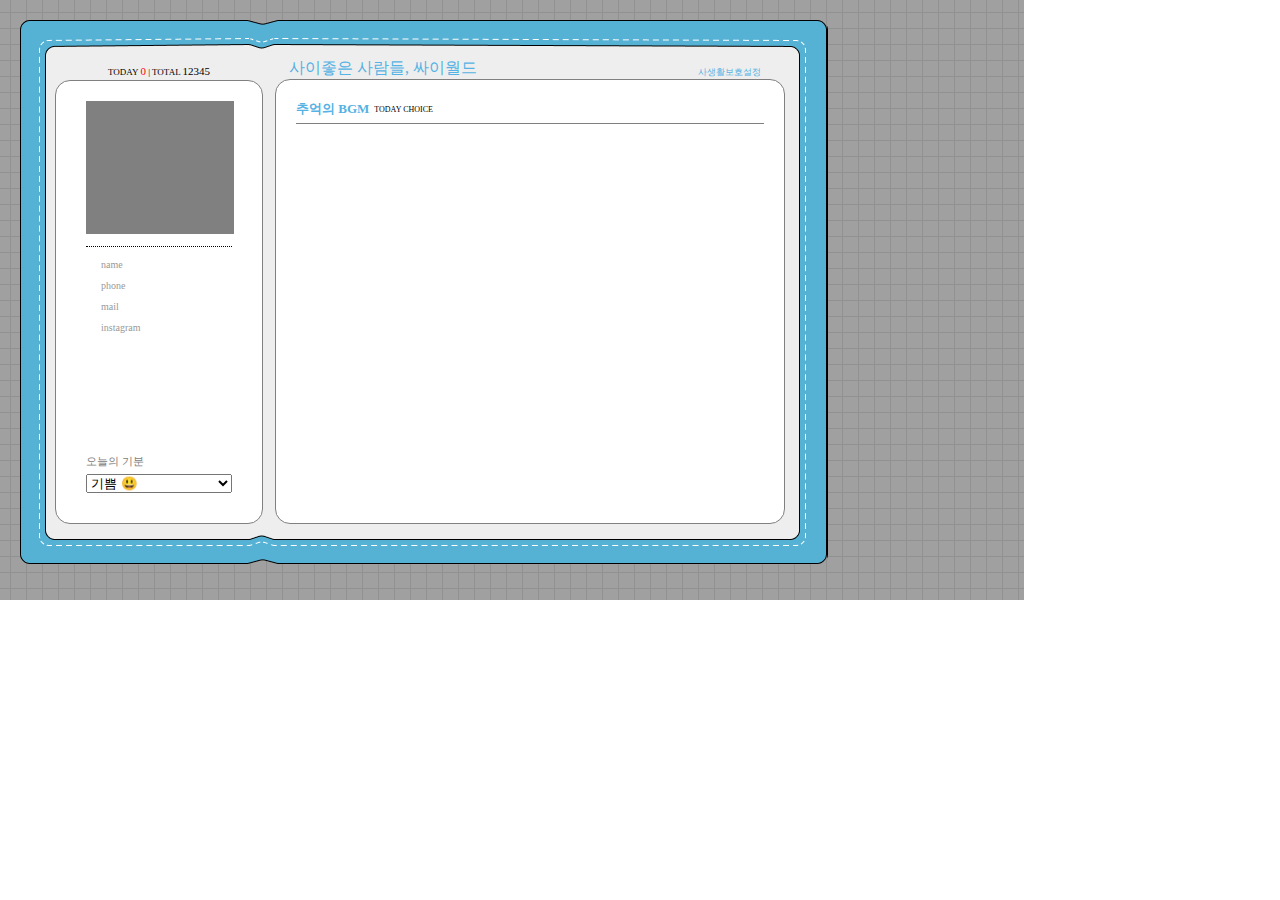
<file: cyworld/index.html>
<!DOCTYPE html>
<html lang="ko">
<head>
    <title>사이좋은 사람들, 싸이월드</title>
    <link href="./styles/index.css" rel="stylesheet">
    <link rel="stylesheet" href="https://pro.fontawesome.com/releases/v5.10.0/css/all.css" integrity="sha384-AYmEC3Yw5cVb3ZcuHtOA93w35dYTsvhLPVnYs9eStHfGJvOvKxVfELGroGkvsg+p" crossorigin="anonymous"/>
</head>
<body>
    <div class="background">
        <div class="outerbox">
            <div class="wrapper">
                <div class="wrapper__left">
                    <div class="wrapper__left__header">
                        <div class="today">
                            TODAY
                            <span class="zero">0</span>  |  TOTAL
                            <span class="count">12345</span>
                        </div>
                    </div>
                    <div class="wrapper__left__body">
                        <div class="left__body__header">
                            <div class="left__body__header__gray"></div>
                            <div class="left__body__header__line"></div>
                        </div>
                        <div class="left__body__profile">
                            <div class="profile__detail">
                                <i class="fas fa-file-signature"></i>
                                name
                            </div>
                            <div class="profile__detail">
                                <i class="fas fa-phone"></i>
                                phone
                            </div>
                            <div class="profile__detail">
                                <i class="fas fa-envelope-square"></i>
                                mail
                            </div>
                            <div class="profile__detail">
                                <i class="fas fa-images"></i>
                                instagram
                            </div>
                        </div>
                        <div class="body__footer">
                            <div class="wrapper__feel">
                                <div class="feel__title">오늘의 기분</div>
                                <select class="feel__select">
                                    <option>기쁨 😃</option>
                                    <option>슬픔 😥</option>
                                    <option>화남 😡</option>
                                    <option>분노 🤬</option>
                                </select>
                            </div>
                        </div>
                    </div>
                </div>
                <div class="wrapper__right">
                    <div class="wrapper__right__header">
                        <div class="right__header__title">사이좋은 사람들, 싸이월드</div>
                        <div class="right__header__setting">사생활보호설정 <i class="fas fa-caret-right arrow"></i></div>
                    </div>
                    <div class="wrapper__right__body">
                        <iframe src="jukebox.html"></iframe>
                        <!-- <iframe src="home.html"></iframe> -->
                    </div>
                </div>
            </div>
        </div>
    </div>
</body>
</html>
</file>
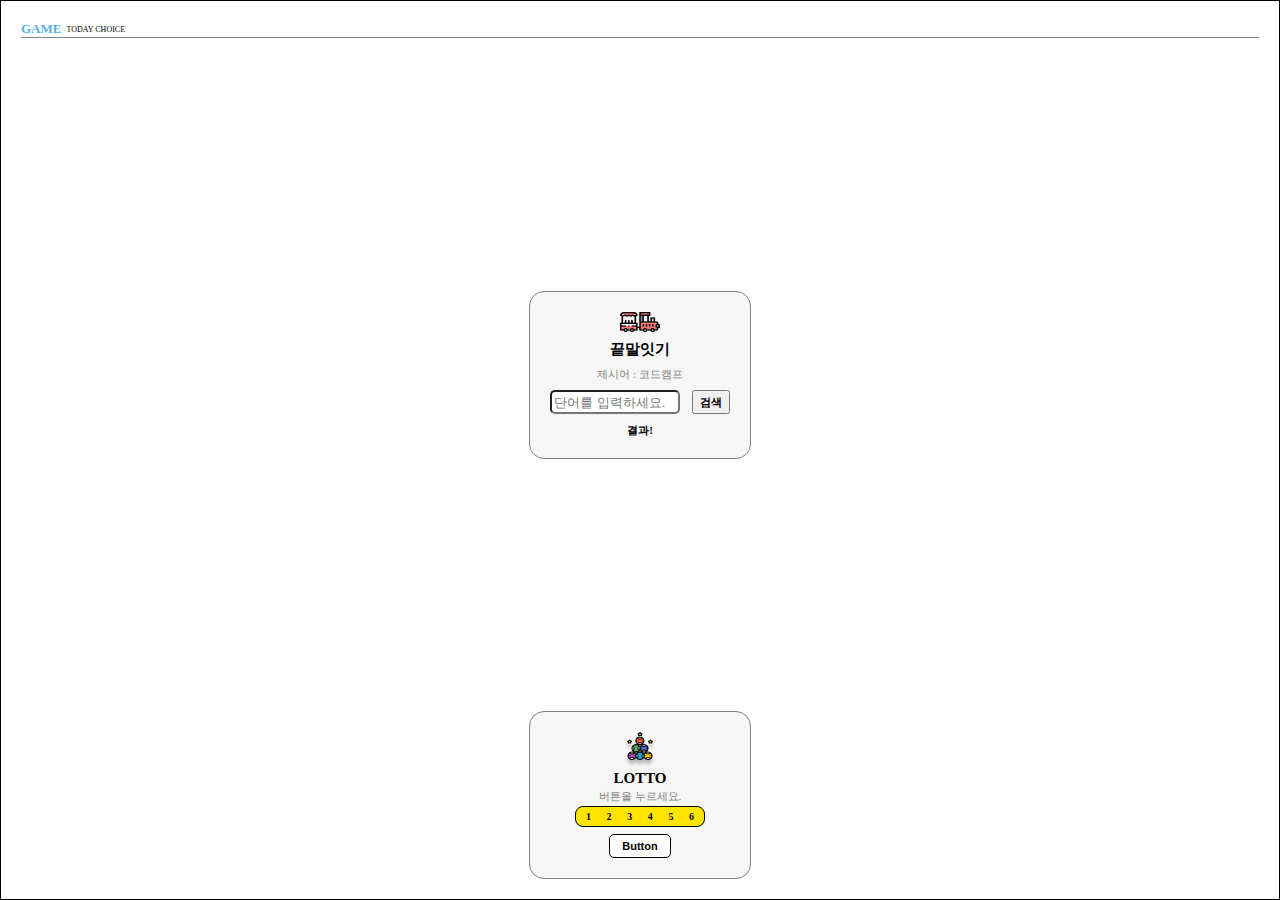
<file: cyworld/game.html>
<!DOCTYPE html>
<html lang="ko">
<head>
    <meta charset="UTF-8">
    <title>Game</title>
    <link href="./styles/game.css" rel="stylesheet">
    <script src="./game.js"></script>
</head>
<body>
    <div class="wrapper">
        <div class="wrapper-header">
            <div class="header-title">
                <div class="title">GAME</div>
                <div class="subtitle">TODAY CHOICE</div>
            </div>
            <div class="dividedLine"></div>
        </div>
        <div class="game-container">
            <img src="./images/word.png">
            <div class="game-title">끝말잇기</div>
            <div class="game-subtitle">제시어 : <span id="word">코드캠프</span></div>
            <div class="word-text">
                <input class="textbox" id="myword" placeholder="단어를 입력하세요.">
                <button class="search" onClick="StartWord()">검색</button>
            </div>
            <div class="word-result" id="result">결과!</div>
        </div>
        <div class="game-container">
            <img src="./images/lotto.png">
            <div class="game-title">LOTTO</div>
            <div class="game-subtitle"><span id="word">버튼을 누르세요.</span></div>
            <div class ="num-wrapper">
                <div class="num-box">1</div>
                <div class="num-box">2</div>
                <div class="num-box">3</div>
                <div class="num-box">4</div>
                <div class="num-box">5</div>
                <div class="num-box">6</div>
            </div>
            <button class="btn">Button</button>
        </div>
    </div>

</body>
</html>
</file>
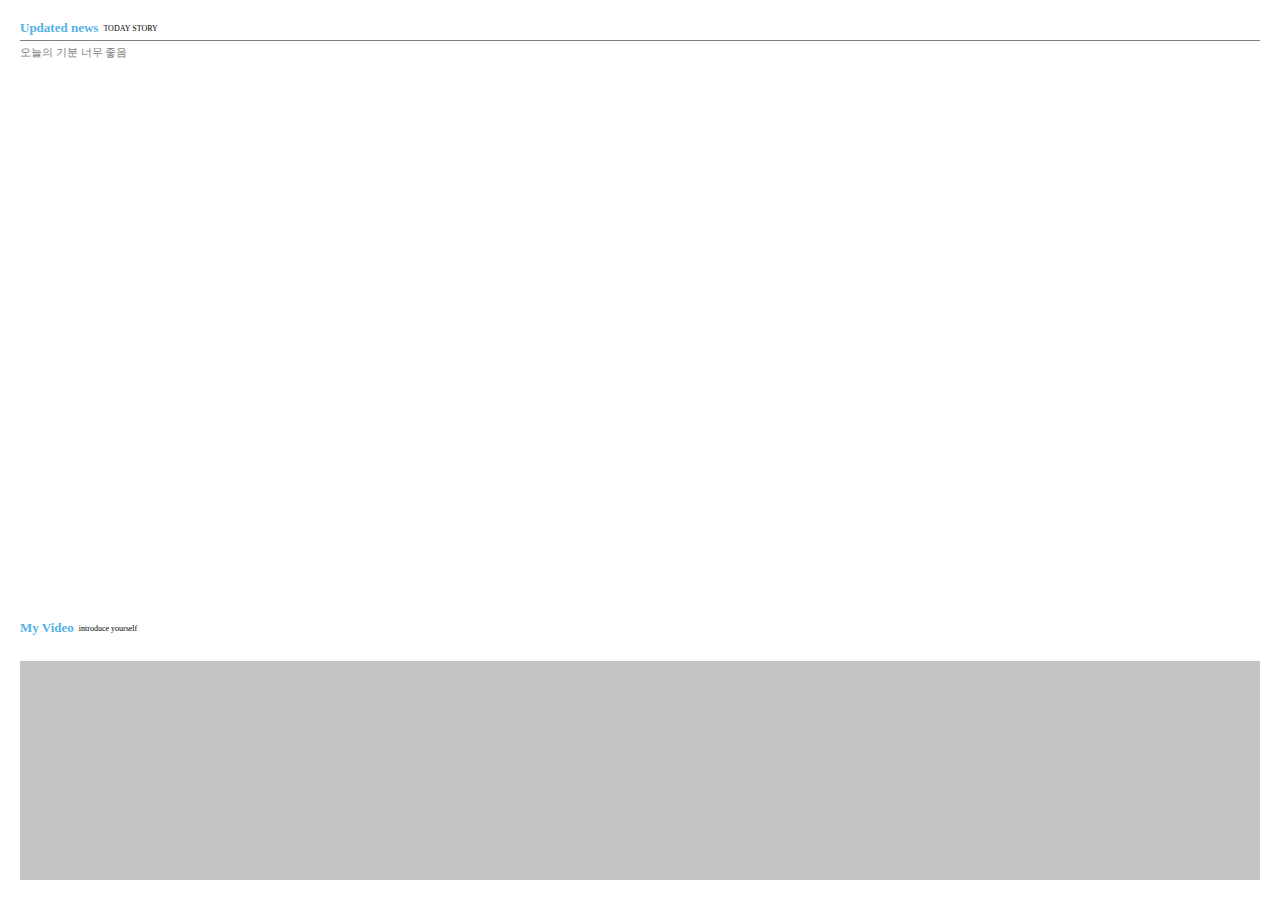
<file: cyworld/home.html>
<!DOCTYPE html>
<html lang="ko">
<head>
    <meta charset="UTF-8">
    <title>Home</title>
    <link href="./styles/home.css" rel="stylesheet">
</head>
<body>
    <div class = "wrapper">
        <div class ="wrapper-header">
            <div class="contents-title">
                <div class="title">Updated news</div>
                <div class="subtitle">TODAY STORY</div>
            </div>
            <div class="dividedLine"></div>
            <div class="contents-body">오늘의 기분 너무 좋음</div>
        </div>
        <div class ="wrapper-body">
            <div class="title-wrapper">
                <div class="body-title">My Video</div>
                <div class="body-subtitle">introduce yourself</div>
            </div>
            <div class="body-contents"></div>
        </div>
    </div>
</body>
</html>
</file>
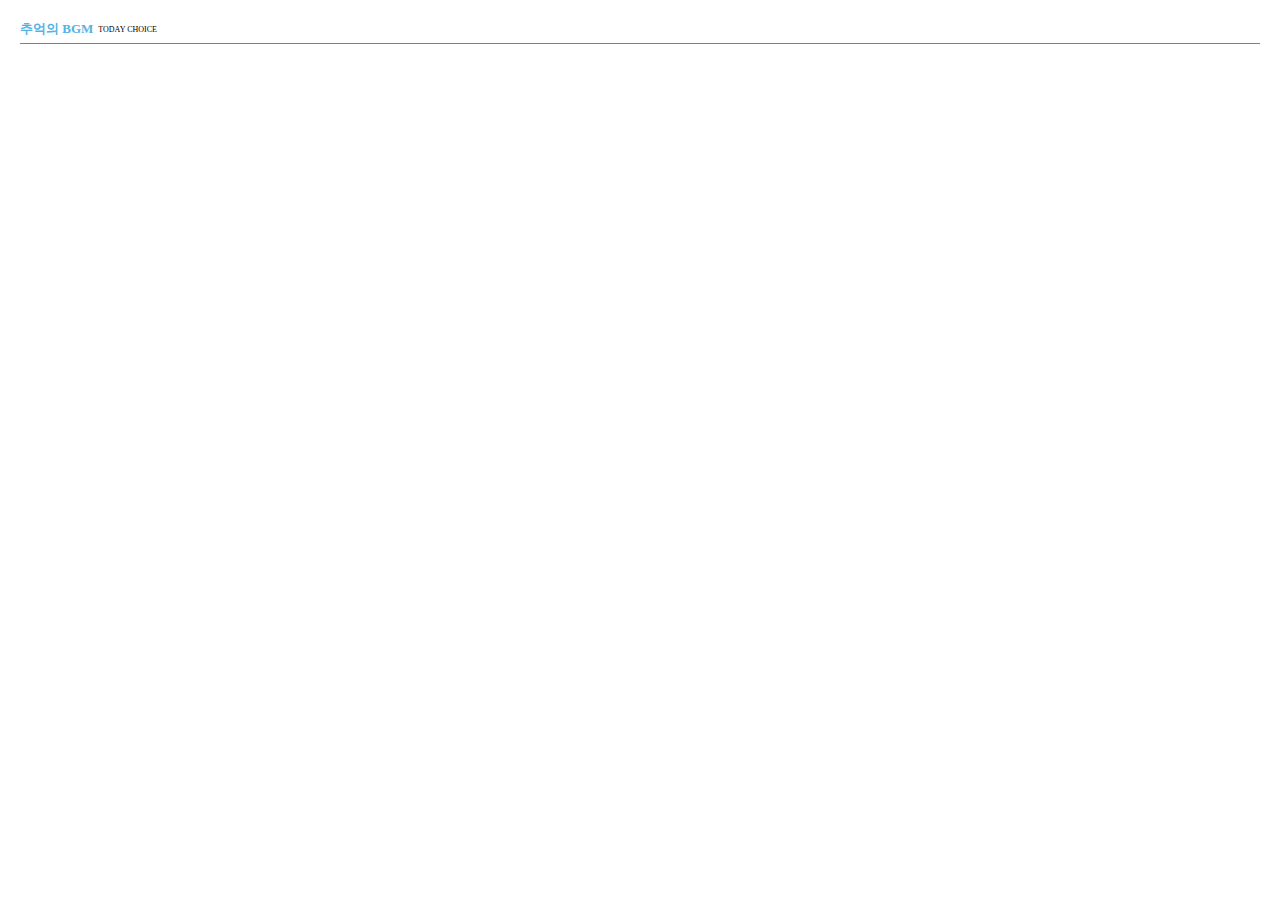
<file: cyworld/jukebox.html>
<!DOCTYPE html>
<html lang="ko">
<head>
    <meta charset="UTF-8">
    <title>Jukebox</title>
    <link href="./styles/jukebox.css" rel="stylesheet">
</head>
<body>
    <div class="wrapper">
        <div class ="wrapper-header">
            <div class="header-title">
                <div class="title">추억의 BGM</div>
                <div class="subtitle">TODAY CHOICE</div>
            </div>
            <div class="dividedLine"></div>
            <div class="albumWrapper">
                <div class="album1"></div>
                <div class="album2"></div>
                <div class="album3"></div>
            </div>
        </div>
        <div class ="wrapper-body">
            <div class="body-title"></div>
            <div class="albumTable"></div>
        </div>
    </div>
</body>
</html>
</file>
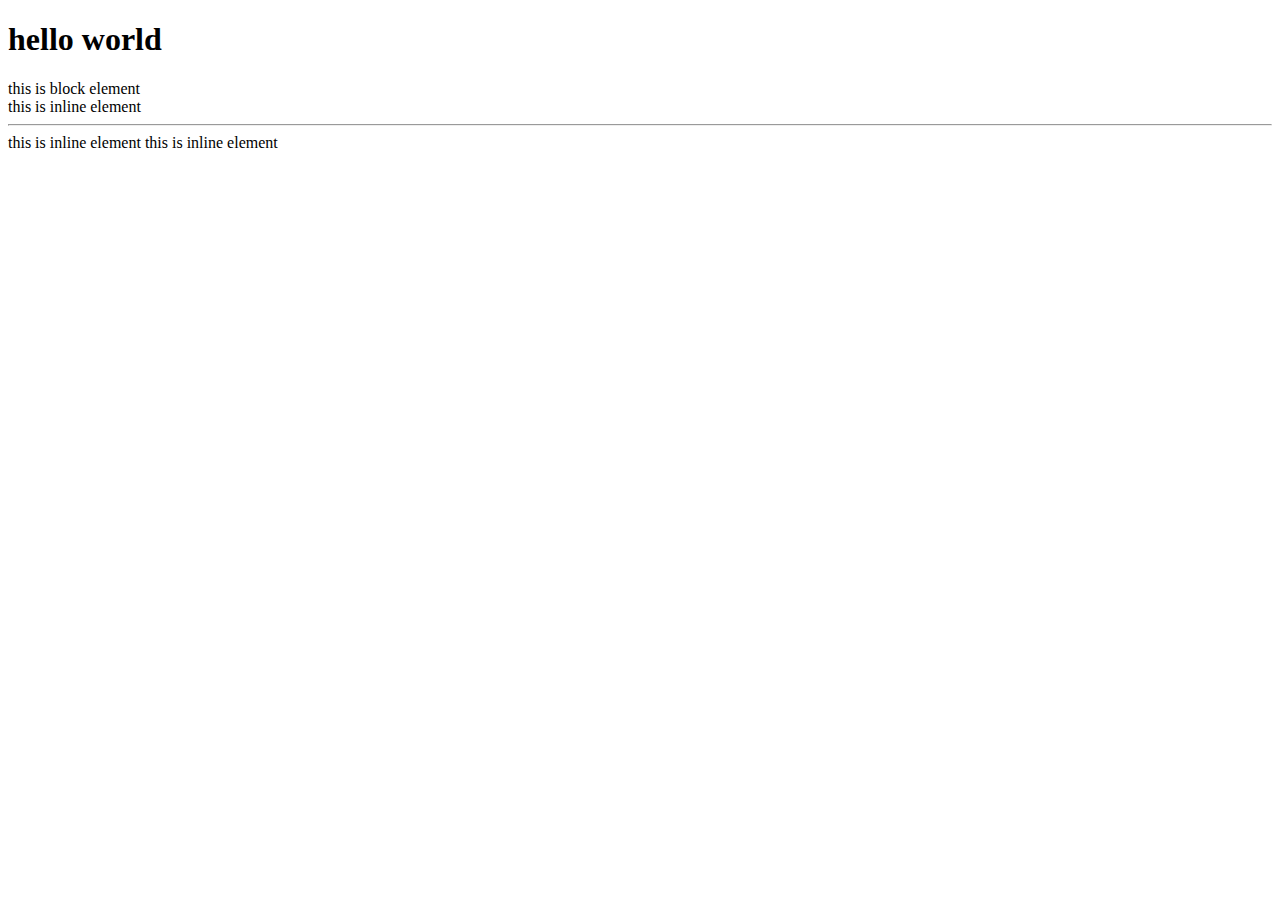
<file: class/01-html/01-tag.html>
<!DOCTYPE html>
<html lang="ko">
<head>
    <title>Hello World</title>
</head>
<body>
    <h1>hello world</h1>
    <div>this is block element</div>
    <span>this is inline element</span><br>
    <hr>
    <span>this is inline element</span>
    <span>this is inline element</span>
</body>
</html>
</file>
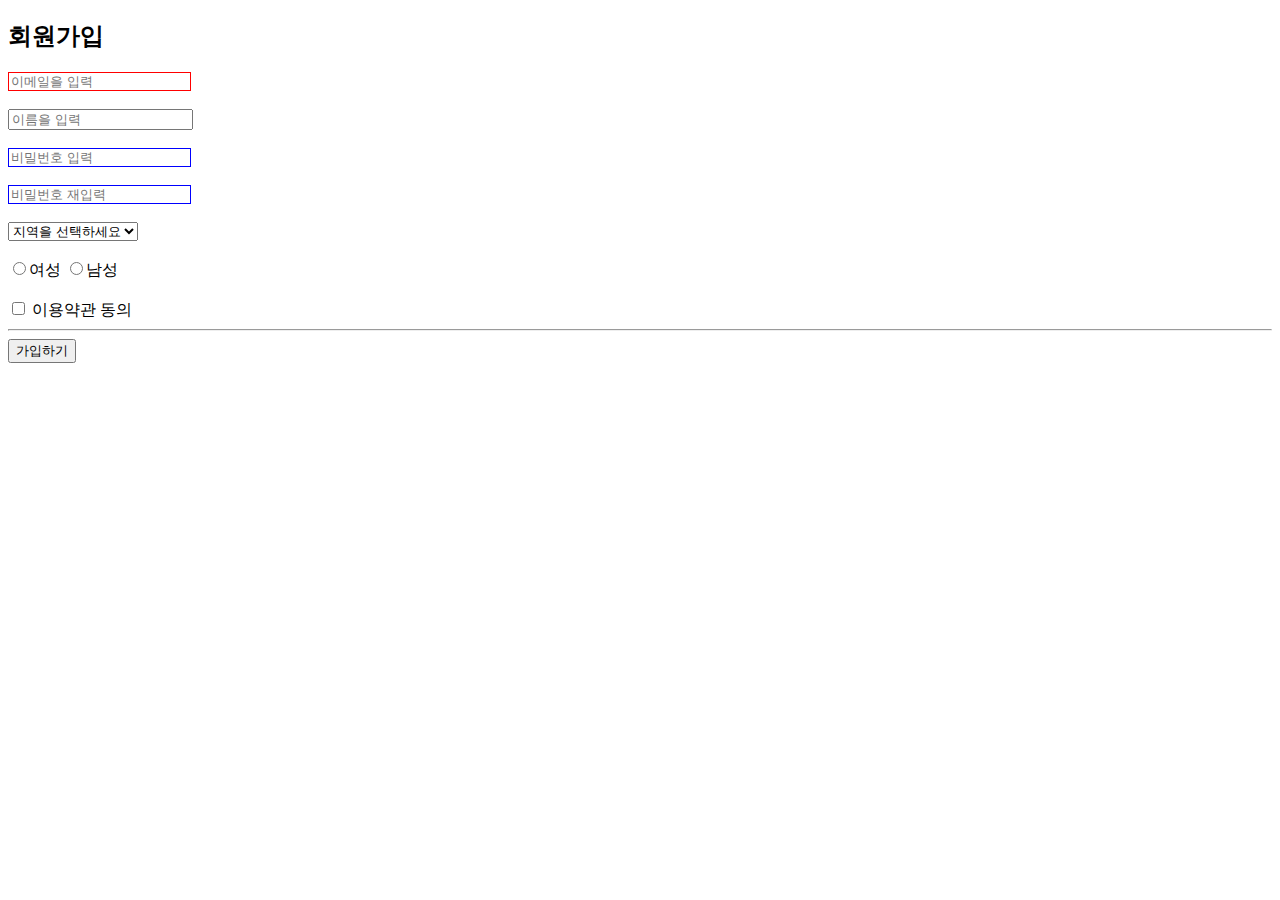
<file: class/01-html/02-signup.html>
<!DOCTYPE html>
<html lang="en">
<head>
    <meta charset="UTF-8">
    <title>회원가입</title>
    <link href="./02-signup.css" rel="stylesheet">
</head>
<body>
    <h2>회원가입</h2>
    <input type="text" placeholder="이메일을 입력" style="border:1px solid red;"><br><br>
    <input type="text" placeholder="이름을 입력"><br><br>
    <!-- css 로 style 지정 따로 할 시 type 이 아닌 class 로 묶기 -->
    <input class="pw" placeholder="비밀번호 입력"><br><br>
    <input class="pw" placeholder="비밀번호 재입력"><br><br>
    <select>
        <option disabled="true" selected="true">지역을 선택하세요</option>
        <option>서울</option>
        <option>경기</option>
        <option>부산</option>
    </select>
    <br><br>
    <input type = "radio" name="gender">여성
    <input type = "radio" name="gender">남성
    <br><br>
    <input type="checkbox"> 이용약관 동의
    <hr>
    <button>가입하기</button>  
    <!-- <input type="button" value="가입하기"> -->
    <!-- input 태그를 사용하면 버튼 속성을 자유롭게 설정 못한다. (css)-->
</body>
</html>
</file>
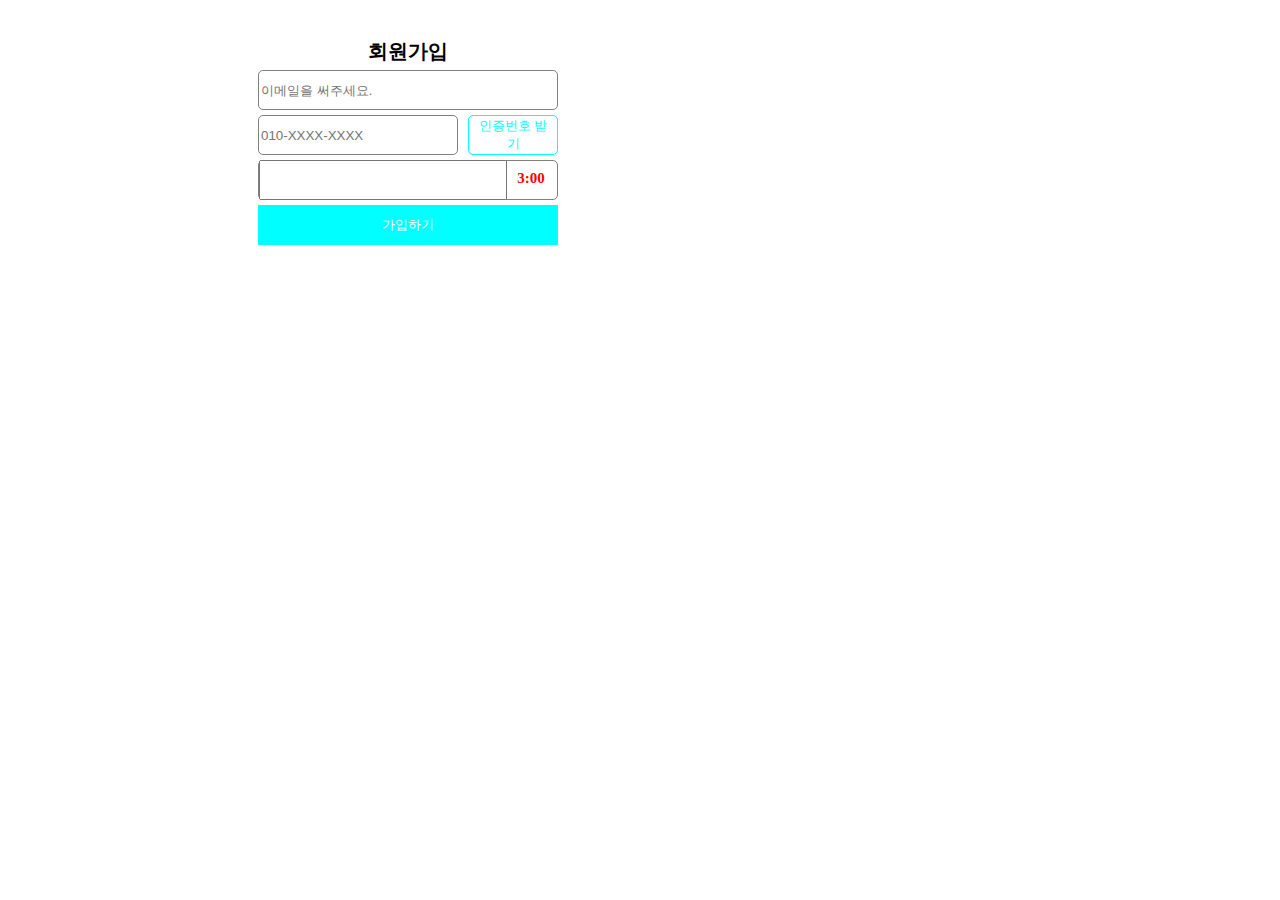
<file: class/01-html/signup.html>
<!DOCTYPE html>
<html lang="ko">
<head>
    <meta charset="UTF-8">
    <title>Signup Page</title>
    <link href = "./signup.css" rel = "stylesheet">
</head>
<body>
    <div class = "wrapper">
        <div class="title">회원가입</div>
        <input class="email" placeholder="이메일을 써주세요.">
        <div class="phone">
            <input class="number" placeholder="010-XXXX-XXXX">
            <button class="send" id="send">인증번호 받기</button>
        </div>
        <div class="cerify">
            <input class="code">
            <div class="timer" id="timer">3:00</div>
        </div>
        <button class="btn">가입하기</button>
    </div>
</body>
</html>
</file>
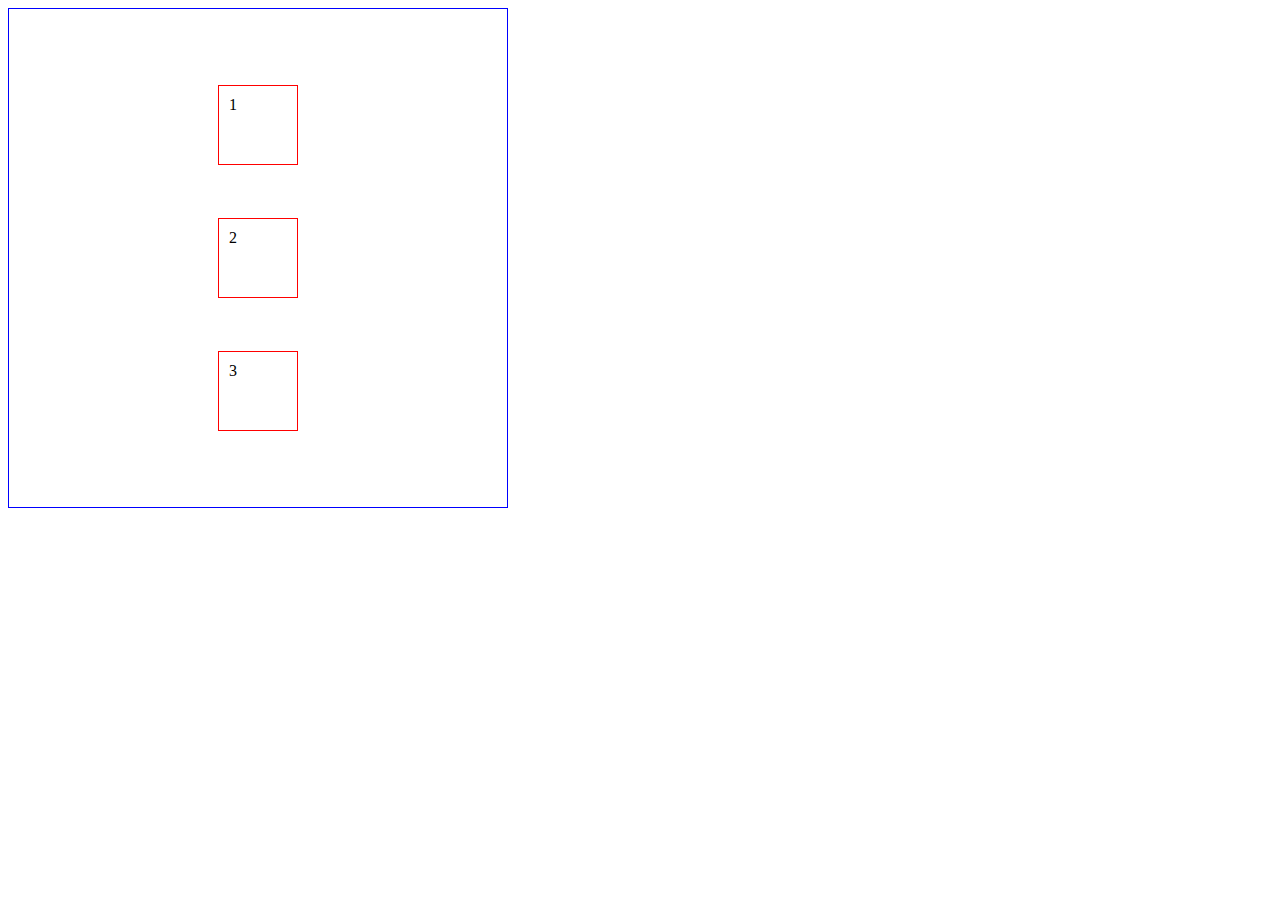
<file: class/02-css/01-boxmodel.html>
<!DOCTYPE html>
<html lang="en">
<head>
    <meta charset="UTF-8">
    <title>Document</title>
    <style>
        
        * {
            box-sizing: border-box;
        }
        
        .pb { /* 부모 클래스가 자식보다 위에 css 속성 선언해야 인식 */
            width : 500px;
            height: 500px;
            border : 1px solid blue;
            display : flex; /* 기본은 가로 정렬 */
            flex-direction: column; /* 세로 정렬로 변경 */
            justify-content: space-around; 
            align-items : center;
            padding : 50px;
        }

        div{
            width: 80px;
            height: 80px;
            border : 1px solid red;
            padding: 10px;
        }
                 
        /* #contentBox{
            box-sizing: content-box;
        }
        #borderBox{
            box-sizing: border-box;
        } */
    </style>
</head>
<body>
    <!-- <div id="contentBox">박스1</div>
    <div>박스2</div>
    <div id="borderBox">박스3</div> -->

    <div class ="pb"> <!-- 부모 박스 --> 
        <div>1</div>
        <div>2</div>
        <div>3</div>
    </div>
</body>
</html>
</file>
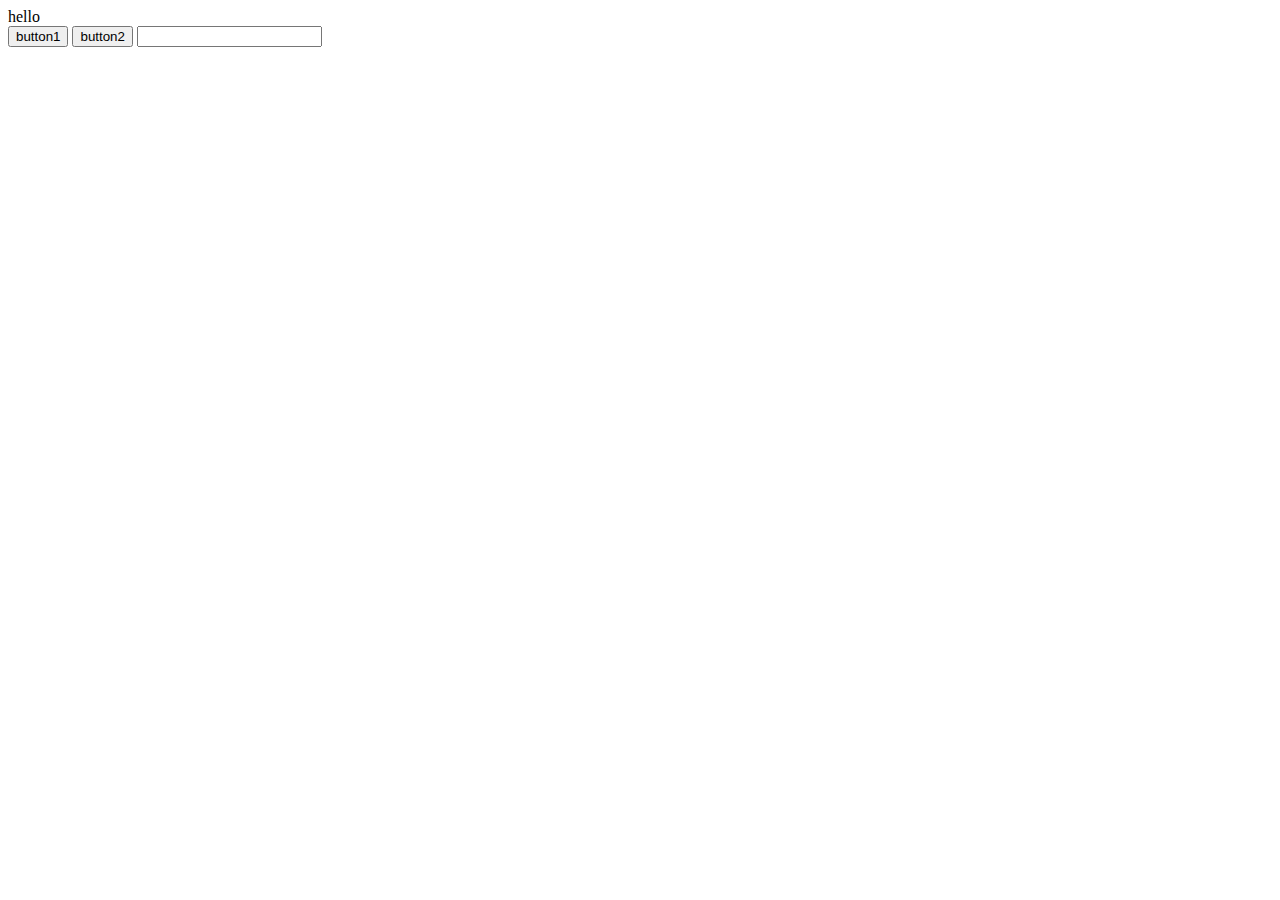
<file: class/03-javascript/04-document.html>
<!DOCTYPE html>
<html lang="ko">
<head>
    <meta charset="UTF-8">
    <title>Document</title>
    <script src="./04-document.js"></script>
</head>
<body>
    <div id="target">hello</div>
    <button onclick="greeting()">button1</button>
    <button onclick="inputf()">button2</button>
    <input id ="input">
</body>
</html>
</file>
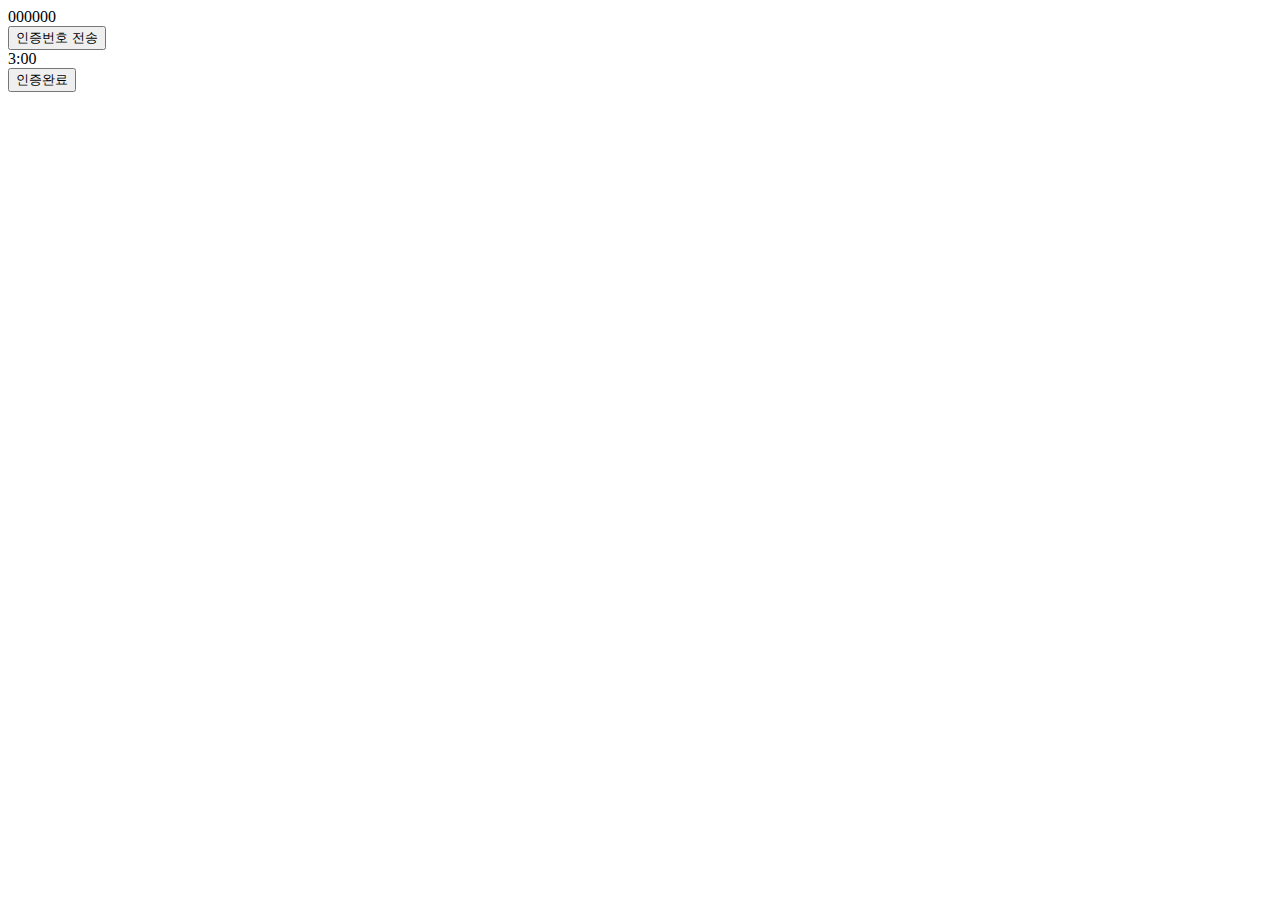
<file: class/03-javascript/05-function.html>
<!DOCTYPE html>
<html lang="ko">
<head>
    <meta charset="UTF-8">
    <title>Document</title>
    <script src="./05-function.js"></script>
</head>
<body>
    <div id="target">000000</div>
    <button onClick="auth()">인증번호 전송</button>
    <div id = "timer">3:00</div>
    <button id="finish">인증완료</button>
</body>
</html>
</file>
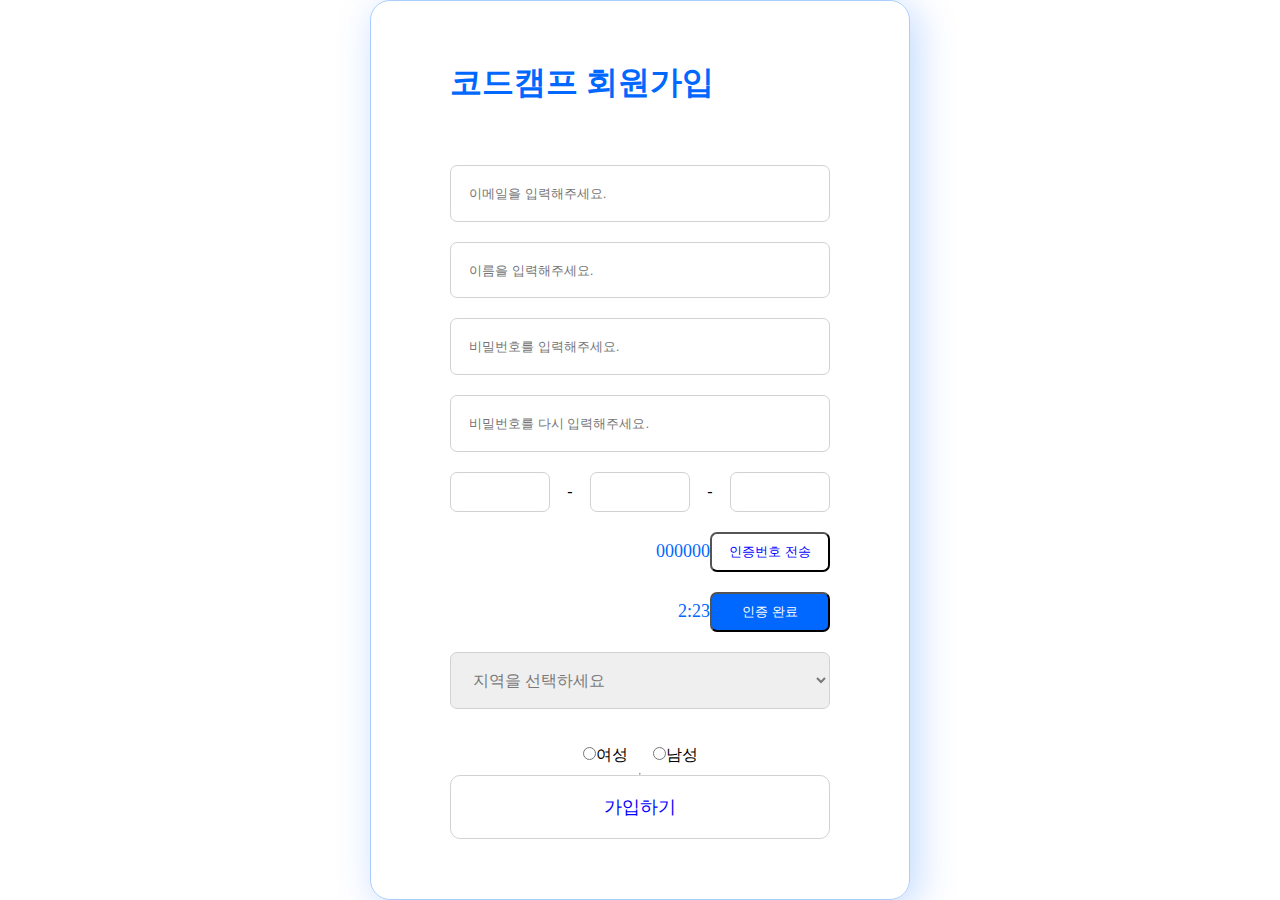
<file: class/hw/hw1.html>
<!DOCTYPE html>
<html lang=ko">
<head>
    <meta charset="UTF-8">
    <title>Document</title>
</head>
    <link href="hw1.css" rel="stylesheet" />
<body>
    <div class="outbox">
        <h3>코드캠프 회원가입</h3>  
            <input class ="inbox" type="text" placeholder="이메일을 입력해주세요.">
            <input class ="inbox" type="text" placeholder="이름을 입력해주세요.">
            <input class ="inbox" type="password" placeholder="비밀번호를 입력해주세요.">
            <input class ="inbox" type="password" placeholder="비밀번호를 다시 입력해주세요.">
            <!-- div class 로 inbox 선언해 묶으면
            상위 outbox css 속성과 별도가 되어 적용이 안되는 문제점 발견..? -->
        <div class ="phone_wrapper">
            <input class ="phone" type="text">-
            <input class ="phone" type="text">-
            <input class ="phone" type="text">
        </div>

        <div class ="token_wrapper">
            <div class="token">000000</div>
            <button id="send">인증번호 전송</button>
        </div>
        
        <div class ="token_wrapper">
            <div class="token_timer">2:23</div>
            <button id="b1">인증 완료</button>
        </div>

        <select class ="location">
            <option selected="true" disabled="true">지역을 선택하세요</option>
            <option>서울</option>
            <option>경기</option>
            <option>부산</option>
        </select>
        
        <div class ="gender_wrapper">
            <div class ="gender">
                <input type="radio" name="gender">여성
            </div>
            <div class ="gender">
                <input type="radio" name="gender">남성
            </div>
        </div>

        <hr></hr>
        <button id="signup_button">가입하기</button>
    </div>
</body>
</html>
</file>
<file: cyworld/styles/index.css>
* {
    margin: 0px;
    box-sizing: border-box;
}

.background {
    background-image: url("../images/background.png");
    width: 1024px;
    height: 600px;
    padding: 20px 0px 0px 20px;
}

.outerbox {
    background-image: url("../images/outerbox.png");
    width: 808px;
    height: 544px;
}

.wrapper {
    display: flex;
    flex-direction: row;
    padding: 32px 0px 0px 32px;
}

/* 왼쪽 영역 */
.wrapper__left {
    width: 208px;
    height: 472px;
    display: flex;
    flex-direction: column;
    justify-content: space-between;
    align-items: center;
    margin-left: 3px;
    margin-right: 7px;
}

/* 왼쪽 영역 - 헤더(투데이 카운터) */
.wrapper__left__header {
    display: flex;
    flex-direction: row;
    justify-content: center;
    align-items: center;
    width: 100%;
    height: 30px;
}

.today {
    padding-top: 10px;
    font-size: 9px;
}

.zero {
    color: red;
    font-size: 11px;
}

.count {
    font-size: 11px;
}

/* 왼쪽 영역 - 바디(프로필) */
.wrapper__left__body {
    display: flex;
    flex-direction: column;
    align-items: center;
    width: 100%;
    height: 100%;
    padding: 20px 30px 0px 30px;
    border: 1px solid gray;
    border-radius: 15px;
    background-color: white;
}

.left__body__header {
    width: 100%;
    display: flex;
    flex-direction: column;
}

.left__body__header__gray {
    width: 148px;
    height: 133px;
    background-color: gray;
}

.left__body__header__line {
    border-top: 1px dotted black;
    margin: 12px 0px;
}

.left__body__profile {
    width: 100%;
    height: 100%;
    display: flex;
    flex-direction: column;
    justify-content: flex-start;
}

.profile__detail {
    color: #999999;
    font-size: 10px;
    margin-bottom: 10px;
    display: flex;
    flex-direction: row;
}

.fas {
    color: black;
    margin-right: 10px;
    width: 5px;
    height: 5px;
}

.body__footer {
    width: 100%;
    margin-bottom: 30px;
}

.wrapper__feel {
    display: flex;
    flex-direction: column;
    justify-content: center;
    width: 100%;
}

.feel__title {
    font-size: 11px;
    margin-bottom: 5px;
    color: gray;
}



/* 오른쪽 영역 */
.wrapper__right {
    width: 524px;
    height: 472px;
    display: flex;
    flex-direction: column;
    justify-content:flex-end;
    padding-left: 5px;
}

.wrapper__right__header {
    width: 510px;
    display: flex;
    flex-direction: row;
    justify-content: space-between;
    align-items: flex-end;
    padding: 0px 14px;
}

.wrapper__right__body {
    width: 510px;
    height: 445px;
    border: 1px solid gray;
    border-radius: 15px;
    background-color: white;
}

.right__header__title, .right__header__setting, .arrow {
    color: #55B2E4;
    font-size: 9px;
}

.right__header__title {
    font-size: 16px;
}

iframe {
    width: 100%;
    height: 100%;
    border: none;
}
</file>
<file: cyworld/styles/game.css>
* {
    box-sizing: border-box;
    margin : 0px;
}

html, body {
    width : 100%;
    height: 100%;
}

.wrapper {
    width : 100%;
    height: 100%;
    padding : 20px;
    display: flex;
    flex-direction: column;
    align-items: center;
    justify-content: space-between;
    border : 1px solid black;
}

.wrapper-header {
    width : 100%;
    display : flex;
    flex-direction: column;

}

.dividedLine{
    width : 100%;
    border-top : 1px solid gray;
}

.header-title {
    display: flex;
    flex-direction: row;
    align-items: center;
}

.title{
    color : #55B2E4;
    font-size: 13px;
    font-weight: 700;
}

.subtitle {
    font-size : 8px;
    padding-left : 5px;
}


.game-container {
    width : 222px;
    height : 168px;
    border : 1px solid gray;
    border-radius: 15px;
    display : flex;
    flex-direction: column;
    align-items: center;
    justify-content: space-between;
    padding : 20px;
    background-color : #f6f6f6;
}

.game-title {
    font-size : 15px;
    font-weight : 900;
}

.game-subtitle {
    font-size : 11px;
    color : gray;
}

.word-result {
    font-size : 11px;
    font-weight : 700;
}

.word-text {
    width : 100%;
    display : flex;
    flex-direction: row;
    justify-content: space-between;
}

.textbox {
    width : 130px;
    height : 24px;
    border-radius: 5px;
}

.search { 
    font-size : 11px;
    font-weight: 700;
    width : 38px;
    height : 24px;
}

.num-wrapper {
    width : 130px;
    height : 21px;
    display : flex;
    border : 1px solid black;
    background-color : #FFE400;
    padding : 0px 10px;
    border-radius: 8px;
    flex-direction: row;
    justify-content: space-between;
    align-items: center;
    margin-bottom : 5px;
}

.num-box {
    font-size : 10px;
    font-weight : 700;
}

.btn {
    width : 62px;
    height : 24px;
    border : 1px solid black;
    border-radius: 5px;
    background-color: white;
    font-size : 11px;
    font-weight : 700;
}
</file>
<file: cyworld/styles/home.css>
* {
    box-sizing: border-box;
    margin : 0px;
}

html, body {
    width : 100%;
    height : 100%;
}

.wrapper {
    width : 100%;
    height: 100%;
    padding : 20px;
    display: flex;
    flex-direction: column;
    justify-content: space-between;
    /* header가 길어져도 space-between 으로 띄어놔서 괜찮다.  */
}

.wrapper-header {
    width : 100%;
    height: 40px;
    display: flex;
    flex-direction: column;
    justify-content: space-between;
}

.wrapper-body {
    width : 100%;
    height: 270px;
    display: flex;
    flex-direction: column;
    justify-content: space-between;
    /* background-color: tomato; */
}

.contents-title {
    display : flex;
    flex-direction: row;
    /* border : 1px solid red; */
    align-items: center;
}

.title{
    color : #55B2E4;
    font-size: 13px;
    font-weight: 700;
}

.subtitle {
    font-size : 8px;
    padding-left : 5px;
}

.dividedLine{
    width : 100%;
    border-top : 1px solid gray;
}

.contents-body{
    font-size : 11px;
    color : gray;
}


.title-wrapper {
    width : 100%;
    height: 40px;
    display : flex;
    flex-direction: row;
    align-items: center;
}

.body-title {
    font-size : 13px;
    font-weight: 700;
    color : #55B2E4;
}

.body-subtitle {
    font-size : 8px;
    padding-left : 5px;
}

.body-contents {
    width : 100%;
    height : 240px;
    background-color: #C4C4C4;
    margin-top : 15px;
}
</file>
<file: cyworld/styles/jukebox.css>
* {
    box-sizing : border-box;
    margin : 0px;
}

html, body {
    width : 100%;
    height: 100%;
}

.wrapper {
    width : 100%;
    height: 100%;
    padding : 20px;
    display: flex;
    flex-direction: column;
    align-items: center;
    justify-content: space-between;
}

.wrapper-header {
    width : 100%;
    display : flex;
    flex-direction: column;
    align-items: center;
    justify-content: space-between;
}

.header-title {
    width : 100%;
    display : flex;
    flex-direction: row;
    align-items : center;
}

.title{
    color : #55B2E4;
    font-size: 13px;
    font-weight: 700;
}

.subtitle {
    font-size : 8px;
    padding-left : 5px;
}

.dividedLine {
    width : 100%;
    border-top : 1px solid gray;
    margin-top : 5px;
}
</file>
<file: class/01-html/02-signup.css>
.pw{
    border: 1px solid blue;
}
</file>
<file: class/01-html/signup.css>
* {
    box-sizing: border-box;
}

.wrapper {
    padding : 30px;
    width : 800px;
    height : 600px;
    display : flex;
    flex-direction: column;
    align-items: center;
}

.title {
    font-size : 20px;
    font-weight: 900;
    color : black;
    margin-bottom : 5px;
}

.email {
    width : 300px;
    height : 40px;
    border : 1px solid gray;
    border-radius: 5px;
    margin-bottom : 5px;
}

.phone {
    display : flex;
    flex-direction: row;
    justify-content: space-between;
    width : 300px;
    height : 40px;
    margin-bottom : 5px;
}

.number {
    width : 200px;
    height : 40px;
    border : 1px solid gray;
    border-radius: 5px;
}

.send {
    width : 90px;
    height : 40px;
    border : 1px solid aqua;
    color : aqua;
    background-color: white;
    border-radius: 5px;
}

.cerify {
    width : 300px;
    height : 40px;
    display : flex;
    flex-direction: row;
    justify-content: space-between;
    align-items: center;
    margin-bottom : 5px;
    border : 1px solid gray;
    border-radius: 5px;
}

.code {
    width : 250px;
    height : 40px;
}

.timer {
    width : 50px;
    height : 40px;
    font-size : 15px;
    font-weight: 700;
    color : red;
    padding : 10px;
}

.btn {
    width : 300px;
    height : 40px;
    border : 1px solid aqua;
    color : white;
    background-color: aqua;
}
</file>
<file: class/hw/hw1.css>
* {
    box-sizing: border-box;
    margin: 0px;
}

body {
    width : 100vw;
    height : 100vh;
    display: flex;
    flex-direction: row;
    justify-content: center;
    align-items: center;
}

.outbox {
    width: 540px;
    height: 900px;
    border: 1px solid #AACDFF;
    box-shadow: 7px 7px 39px rgba(0, 104, 255, 0.25);
    border-radius: 20px;
    display: flex;
    flex-direction: column;
    justify-content: center;
    align-items: center;
    padding: 60px;
}

h3 {
    font-size : 32px;
    color : #0068FF;
    font-weight : bold;
    width : 380px;
    margin-bottom : 40px;
}

.inbox {
    width : 380px;
    height : 60px;
    background-color: white;
    border : 1px solid #D2D2D2;
    border-radius : 7px;
    padding: 18px;
    margin-top : 20px;
}
.phone_wrapper {
    width : 380px;
    height : 40px;
    display : flex;
    flex-direction : row;
    justify-content: space-between;
    align-items: center;
    margin-top: 20px;
}

.phone {
    width : 100px;
    height: 40px;
    border-radius : 7px;
    font-size : 16px;
    text-align : center;
    border : 1px solid #D2D2D2;
}

.location {
    margin-top: 20px;
    width: 380px;
    height: 60px;
    border: 1px solid #D2D2D2;
    border-radius: 7px;
    font-size: 16px;
    padding: 18px;
    color: #797979;
}

.token_wrapper {
    width: 380px;
    height: 40px;
    display: flex;
    flex-direction: row; /* 가로 정렬 */
    justify-content: flex-end; /* 화면 상  끝 쪽 배치 */
    align-items: center;
    margin-top: 20px; 
}

.token, .token_timer {
    font-size : 18px;
    color : #0068FF;
}

.gender_wrapper {
    width: 380px;
    height: 40px;
    display: flex;
    flex-direction: row;
    justify-content: center;
    align-items: center;
    margin-top: 30px;
}

.gender {
    width: 70px;
    text-align: center;
}

#b1 {
   width : 120px;
   height : 40px;
   border-radius: 7px;
   color : white;
   background-color : #0068FF;
}

#send {
    width : 120px;
    height : 40px;
    border-radius: 7px;
    color : blue;
    background-color: white;
}

#signup_button {
    width: 380px;
    height: 75px;
    border: 1px solid #D2D2D2;
    color : blue;
    background-color: white;
    border-radius: 10px;
    font-size: 18px;
}
</file>
